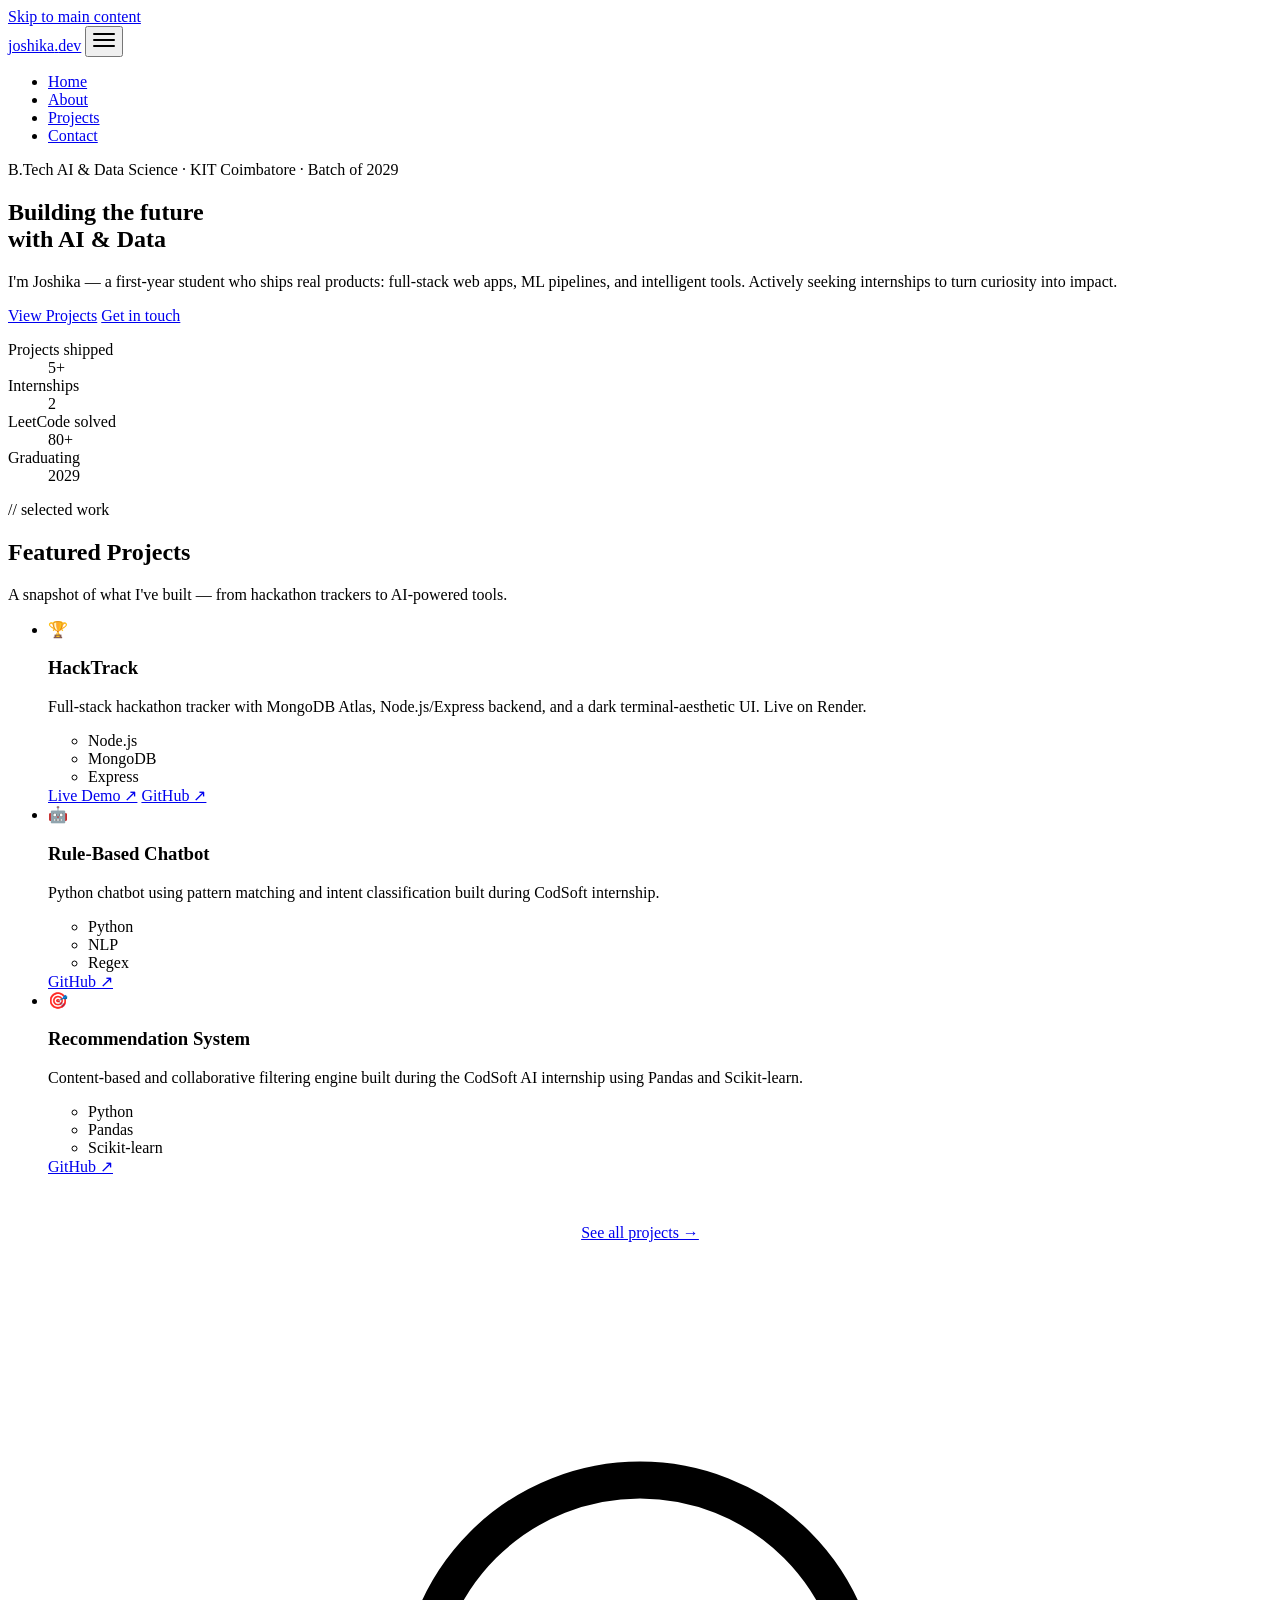
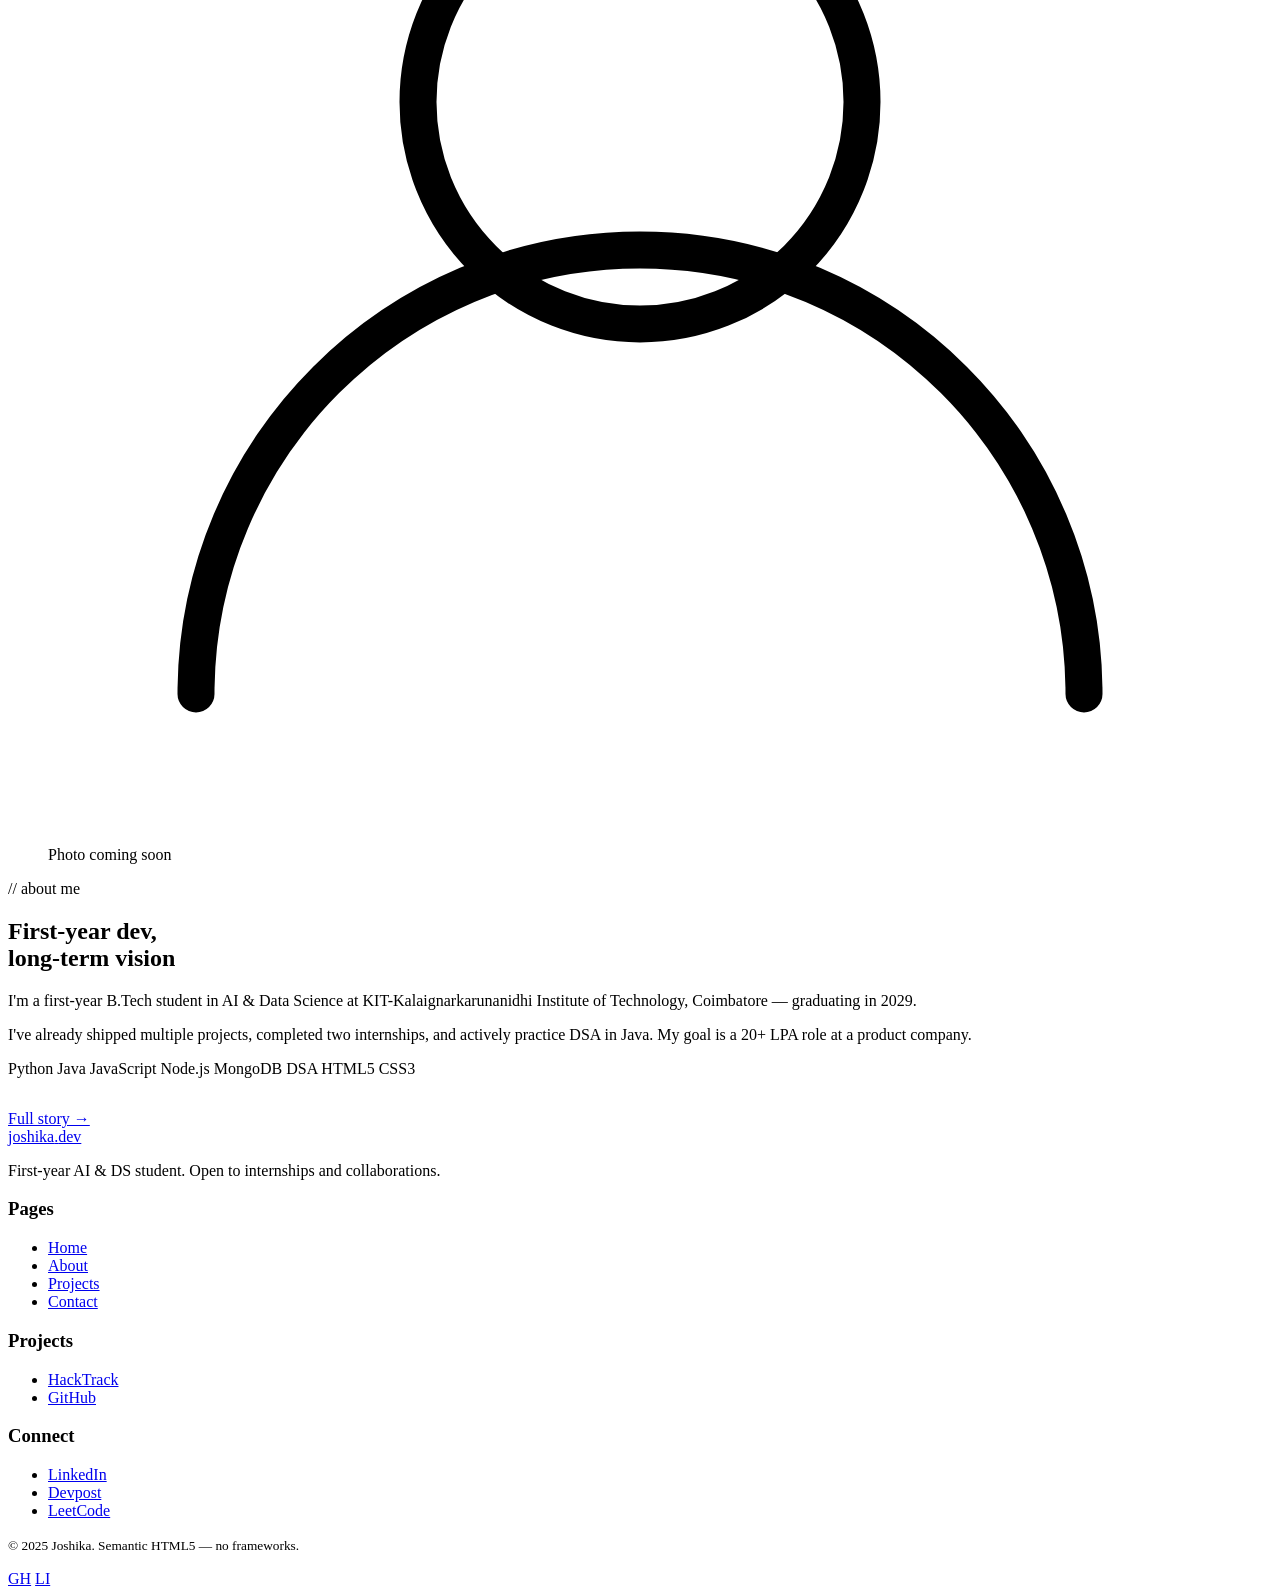
<file: index.html>
<!DOCTYPE html>
<html lang="en">
<head>
  <meta charset="UTF-8" />
  <meta name="viewport" content="width=device-width, initial-scale=1.0" />
  <title>Joshika | AI & Data Science Developer</title>
  <meta name="description" content="Joshika is a B.Tech AI & Data Science student at KIT-Kalaignarkarunanidhi building full-stack apps, ML projects, and data-driven solutions. Open to internships." />
  <meta name="keywords" content="Joshika, AI developer, data science, B.Tech, portfolio, Python, Java, machine learning, full stack" />
  <meta name="author" content="Joshika" />
  <meta name="robots" content="index, follow" />
  <link rel="canonical" href="https://joshika.dev/index.html" />
  <meta property="og:type" content="website" />
  <meta property="og:url" content="https://joshika.dev/" />
  <meta property="og:title" content="Joshika | AI & Data Science Developer" />
  <meta property="og:description" content="B.Tech AI & DS student building intelligent apps and data-driven tools." />
  <meta name="twitter:card" content="summary_large_image" />
  <meta name="twitter:title" content="Joshika | AI & Data Science Developer" />
  <meta name="theme-color" content="#0A0E1A" />
  <link rel="preconnect" href="https://fonts.googleapis.com" />
  <link rel="preconnect" href="https://fonts.gstatic.com" crossorigin />
  <link href="https://fonts.googleapis.com/css2?family=Space+Grotesk:wght@400;500;600;700&family=Inter:wght@400;500;600&family=JetBrains+Mono:wght@400;500&display=swap" rel="stylesheet" />
  <link rel="stylesheet" href="css/style.css" />
  <script type="application/ld+json">
  {
    "@context": "https://schema.org",
    "@type": "Person",
    "name": "Joshika",
    "url": "https://joshika.dev",
    "jobTitle": "AI & Data Science Student",
    "alumniOf": {
      "@type": "CollegeOrUniversity",
      "name": "KIT-Kalaignarkarunanidhi Institute of Technology",
      "address": { "@type": "PostalAddress", "addressLocality": "Coimbatore", "addressCountry": "IN" }
    },
    "knowsAbout": ["Artificial Intelligence", "Data Science", "Python", "Java", "Machine Learning"],
    "sameAs": ["https://github.com/joshika", "https://linkedin.com/in/joshika"]
  }
  </script>
</head>
<body>
  <a class="skip-link" href="#main-content">Skip to main content</a>

  <header class="site-header" role="banner">
    <div class="container">
      <nav class="nav-wrapper" aria-label="Primary navigation">
        <a href="index.html" class="nav-logo" aria-label="Joshika – Home">joshika<span aria-hidden="true">.</span>dev</a>
        <button class="nav-toggle" id="nav-toggle" aria-controls="nav-menu" aria-expanded="false" aria-label="Open navigation" type="button">
          <svg width="22" height="22" viewBox="0 0 22 22" fill="none" aria-hidden="true" focusable="false">
            <rect y="4" width="22" height="2" rx="1" fill="currentColor"/>
            <rect y="10" width="22" height="2" rx="1" fill="currentColor"/>
            <rect y="16" width="22" height="2" rx="1" fill="currentColor"/>
          </svg>
        </button>
        <ul class="nav-menu" id="nav-menu" role="list">
          <li><a href="index.html" aria-current="page">Home</a></li>
          <li><a href="pages/about.html">About</a></li>
          <li><a href="pages/projects.html">Projects</a></li>
          <li><a href="pages/contact.html" class="nav-cta">Contact</a></li>
        </ul>
      </nav>
    </div>
  </header>

  <main id="main-content" tabindex="-1">

    <section class="hero" aria-labelledby="hero-heading">
      <div class="container">
        <div class="hero-content">
          <p class="hero-eyebrow" aria-label="Introduction">B.Tech AI &amp; Data Science · KIT Coimbatore · Batch of 2029</p>
          <h1 class="hero-title" id="hero-heading">Building the future<br />with <span class="accent">AI&nbsp;&amp;&nbsp;Data</span></h1>
          <p class="hero-description">I'm Joshika — a first-year student who ships real products: full-stack web apps, ML pipelines, and intelligent tools. Actively seeking internships to turn curiosity into impact.</p>
          <div class="hero-actions">
            <a href="pages/projects.html" class="btn btn-primary" aria-label="View my projects">View Projects</a>
            <a href="pages/contact.html" class="btn btn-outline">Get in touch</a>
          </div>
          <dl class="hero-stats" aria-label="Key stats">
            <div class="stat-item"><dt class="stat-label">Projects shipped</dt><dd class="stat-number">5+</dd></div>
            <div class="stat-item"><dt class="stat-label">Internships</dt><dd class="stat-number">2</dd></div>
            <div class="stat-item"><dt class="stat-label">LeetCode solved</dt><dd class="stat-number">80+</dd></div>
            <div class="stat-item"><dt class="stat-label">Graduating</dt><dd class="stat-number">2029</dd></div>
          </dl>
        </div>
      </div>
    </section>

    <section class="projects" aria-labelledby="projects-heading">
      <div class="container">
        <header class="section-header">
          <span class="section-eyebrow" aria-hidden="true">// selected work</span>
          <h2 class="section-title" id="projects-heading">Featured Projects</h2>
          <p class="section-desc">A snapshot of what I've built — from hackathon trackers to AI-powered tools.</p>
        </header>
        <ul class="projects-grid" role="list" aria-label="Featured project cards">
          <li>
            <article class="project-card" aria-labelledby="proj-hacktrack-title">
              <div class="project-icon" aria-hidden="true">🏆</div>
              <h3 class="project-title" id="proj-hacktrack-title">HackTrack</h3>
              <p class="project-desc">Full-stack hackathon tracker with MongoDB Atlas, Node.js/Express backend, and a dark terminal-aesthetic UI. Live on Render.</p>
              <ul class="project-tags" role="list" aria-label="Technologies used">
                <li><span class="project-tag">Node.js</span></li>
                <li><span class="project-tag">MongoDB</span></li>
                <li><span class="project-tag">Express</span></li>
              </ul>
              <div class="project-links">
                <a href="https://hackathon-tracker-vnbx.onrender.com" class="project-link" target="_blank" rel="noopener noreferrer" aria-label="View HackTrack live demo (opens in new tab)">Live Demo ↗</a>
                <a href="https://github.com/joshika/hacktrack" class="project-link" target="_blank" rel="noopener noreferrer" aria-label="View HackTrack on GitHub (opens in new tab)">GitHub ↗</a>
              </div>
            </article>
          </li>
          <li>
            <article class="project-card" aria-labelledby="proj-chatbot-title">
              <div class="project-icon" aria-hidden="true">🤖</div>
              <h3 class="project-title" id="proj-chatbot-title">Rule-Based Chatbot</h3>
              <p class="project-desc">Python chatbot using pattern matching and intent classification built during CodSoft internship.</p>
              <ul class="project-tags" role="list" aria-label="Technologies used">
                <li><span class="project-tag">Python</span></li>
                <li><span class="project-tag">NLP</span></li>
                <li><span class="project-tag">Regex</span></li>
              </ul>
              <div class="project-links">
                <a href="https://github.com/joshika/rule-chatbot" class="project-link" target="_blank" rel="noopener noreferrer" aria-label="View Chatbot on GitHub (opens in new tab)">GitHub ↗</a>
              </div>
            </article>
          </li>
          <li>
            <article class="project-card" aria-labelledby="proj-recsys-title">
              <div class="project-icon" aria-hidden="true">🎯</div>
              <h3 class="project-title" id="proj-recsys-title">Recommendation System</h3>
              <p class="project-desc">Content-based and collaborative filtering engine built during the CodSoft AI internship using Pandas and Scikit-learn.</p>
              <ul class="project-tags" role="list" aria-label="Technologies used">
                <li><span class="project-tag">Python</span></li>
                <li><span class="project-tag">Pandas</span></li>
                <li><span class="project-tag">Scikit-learn</span></li>
              </ul>
              <div class="project-links">
                <a href="https://github.com/joshika/recommendation-system" class="project-link" target="_blank" rel="noopener noreferrer" aria-label="View Recommendation System on GitHub (opens in new tab)">GitHub ↗</a>
              </div>
            </article>
          </li>
        </ul>
        <div style="margin-top:3rem; text-align:center;">
          <a href="pages/projects.html" class="btn btn-outline">See all projects →</a>
        </div>
      </div>
    </section>

    <section class="about" aria-labelledby="about-heading">
      <div class="container">
        <div class="about-grid">
          <div class="about-image-wrap" aria-hidden="true">
            <figure class="about-image-placeholder">
              <svg viewBox="0 0 64 64" fill="none" xmlns="http://www.w3.org/2000/svg">
                <circle cx="32" cy="24" r="12" stroke="currentColor" stroke-width="2"/>
                <path d="M8 56c0-13.255 10.745-24 24-24s24 10.745 24 24" stroke="currentColor" stroke-width="2" stroke-linecap="round"/>
              </svg>
              <figcaption>Photo coming soon</figcaption>
            </figure>
            <div class="image-accent"></div>
          </div>
          <div class="about-text">
            <header class="section-header">
              <span class="section-eyebrow" aria-hidden="true">// about me</span>
              <h2 class="section-title" id="about-heading">First-year dev,<br />long-term vision</h2>
            </header>
            <p>I'm a first-year B.Tech student in AI &amp; Data Science at KIT-Kalaignarkarunanidhi Institute of Technology, Coimbatore — graduating in 2029.</p>
            <p>I've already shipped multiple projects, completed two internships, and actively practice DSA in Java. My goal is a 20+ LPA role at a product company.</p>
            <div class="skills-grid" role="list" aria-label="Technical skills">
              <span class="skill-tag" role="listitem">Python</span>
              <span class="skill-tag" role="listitem">Java</span>
              <span class="skill-tag" role="listitem">JavaScript</span>
              <span class="skill-tag" role="listitem">Node.js</span>
              <span class="skill-tag" role="listitem">MongoDB</span>
              <span class="skill-tag" role="listitem">DSA</span>
              <span class="skill-tag" role="listitem">HTML5</span>
              <span class="skill-tag" role="listitem">CSS3</span>
            </div>
            <div style="margin-top:2rem;">
              <a href="pages/about.html" class="btn btn-outline">Full story →</a>
            </div>
          </div>
        </div>
      </div>
    </section>

  </main>

  <footer class="site-footer" role="contentinfo">
    <div class="container">
      <div class="footer-grid">
        <div class="footer-brand">
          <a href="index.html" class="nav-logo" aria-label="Joshika – Home">joshika<span aria-hidden="true">.</span>dev</a>
          <p>First-year AI &amp; DS student. Open to internships and collaborations.</p>
        </div>
        <nav aria-label="Pages navigation">
          <h3 class="footer-heading">Pages</h3>
          <ul class="footer-links" role="list">
            <li><a href="index.html">Home</a></li>
            <li><a href="pages/about.html">About</a></li>
            <li><a href="pages/projects.html">Projects</a></li>
            <li><a href="pages/contact.html">Contact</a></li>
          </ul>
        </nav>
        <nav aria-label="Projects navigation">
          <h3 class="footer-heading">Projects</h3>
          <ul class="footer-links" role="list">
            <li><a href="https://hackathon-tracker-vnbx.onrender.com" target="_blank" rel="noopener noreferrer">HackTrack</a></li>
            <li><a href="https://github.com/joshika" target="_blank" rel="noopener noreferrer">GitHub</a></li>
          </ul>
        </nav>
        <nav aria-label="Connect navigation">
          <h3 class="footer-heading">Connect</h3>
          <ul class="footer-links" role="list">
            <li><a href="https://linkedin.com/in/joshika" target="_blank" rel="noopener noreferrer">LinkedIn</a></li>
            <li><a href="https://devpost.com/joshika" target="_blank" rel="noopener noreferrer">Devpost</a></li>
            <li><a href="https://leetcode.com/joshika" target="_blank" rel="noopener noreferrer">LeetCode</a></li>
          </ul>
        </nav>
      </div>
      <div class="footer-bottom">
        <p><small>&copy; <time datetime="2025">2025</time> Joshika. Semantic HTML5 — no frameworks.</small></p>
        <div class="social-links" aria-label="Social media links">
          <a href="https://github.com/joshika" class="social-link" target="_blank" rel="noopener noreferrer" aria-label="GitHub (opens in new tab)">GH</a>
          <a href="https://linkedin.com/in/joshika" class="social-link" target="_blank" rel="noopener noreferrer" aria-label="LinkedIn (opens in new tab)">LI</a>
        </div>
      </div>
    </div>
  </footer>

  <script src="js/main.js" defer></script>
</body>
</html>
</file>
